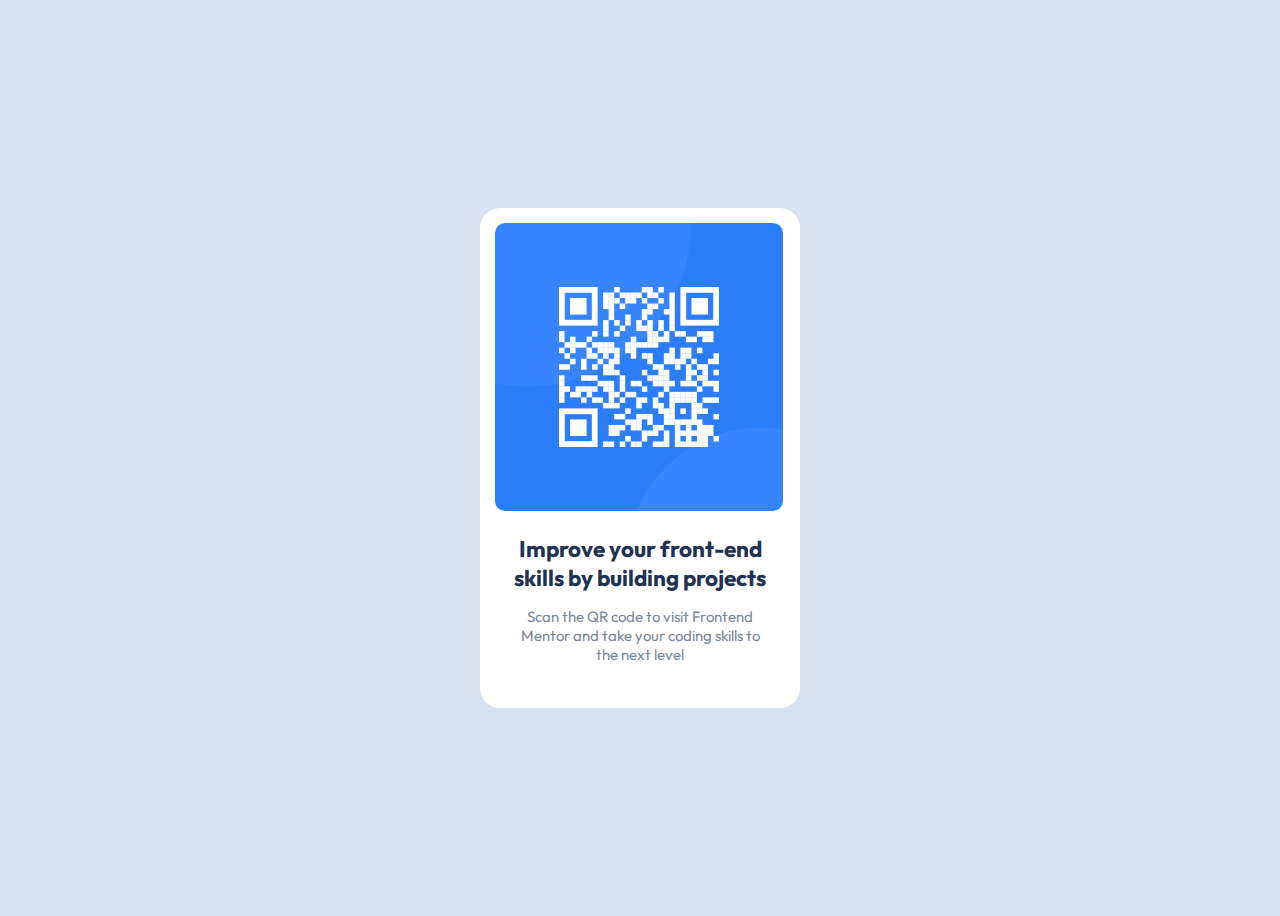
<file: index.html>
<!DOCTYPE html>
<html lang="en">
<head>
  <meta charset="UTF-8">
  <meta name="viewport" content="width=device-width, initial-scale=1.0">
  <link rel="stylesheet" href="CSS/styles.css">
  <link href="https://fonts.googleapis.com/css2?family=Outfit:wght@400;700&display=swap" rel="stylesheet">
  <title>Document</title>
</head>
<body>
  <div>
    <img src="image-qr-code.png" alt="QR">
    <h2>Improve your front-end<br>skills by building projects</h2>
    <p>Scan the QR code to visit Frontend<br>Mentor and take your coding skills to<br>the next level</p>
  </div>
</body>
</html>
</file>
<file: CSS/styles.css>
body {
  background-color: hsl(212, 45%, 89%);
  display: flex;
  justify-content: center;
  align-items: center;
  height: 100vh;
  font-family: Outfit;
  font-size: 15px
}

div {
  background-color: white;
  height: 500px;
  width: 320px;
  border-radius: 20px;
}

img {
  width: 90%;
  margin: 1em 1em 0;
  border-radius: 10px;
}

h2 {
  text-align: center;
  margin-bottom: 0;
  color: hsl(218, 44%, 22%);
}

p {
  text-align: center;
  color: hsl(220, 15%, 55%);
}

/* @media (min-width: 576px) {
  html {
    width: 375px;
  }
}

@media (min-width: 1200px) {
  html { 
    width: 1440px;
  }
} */
</file>
